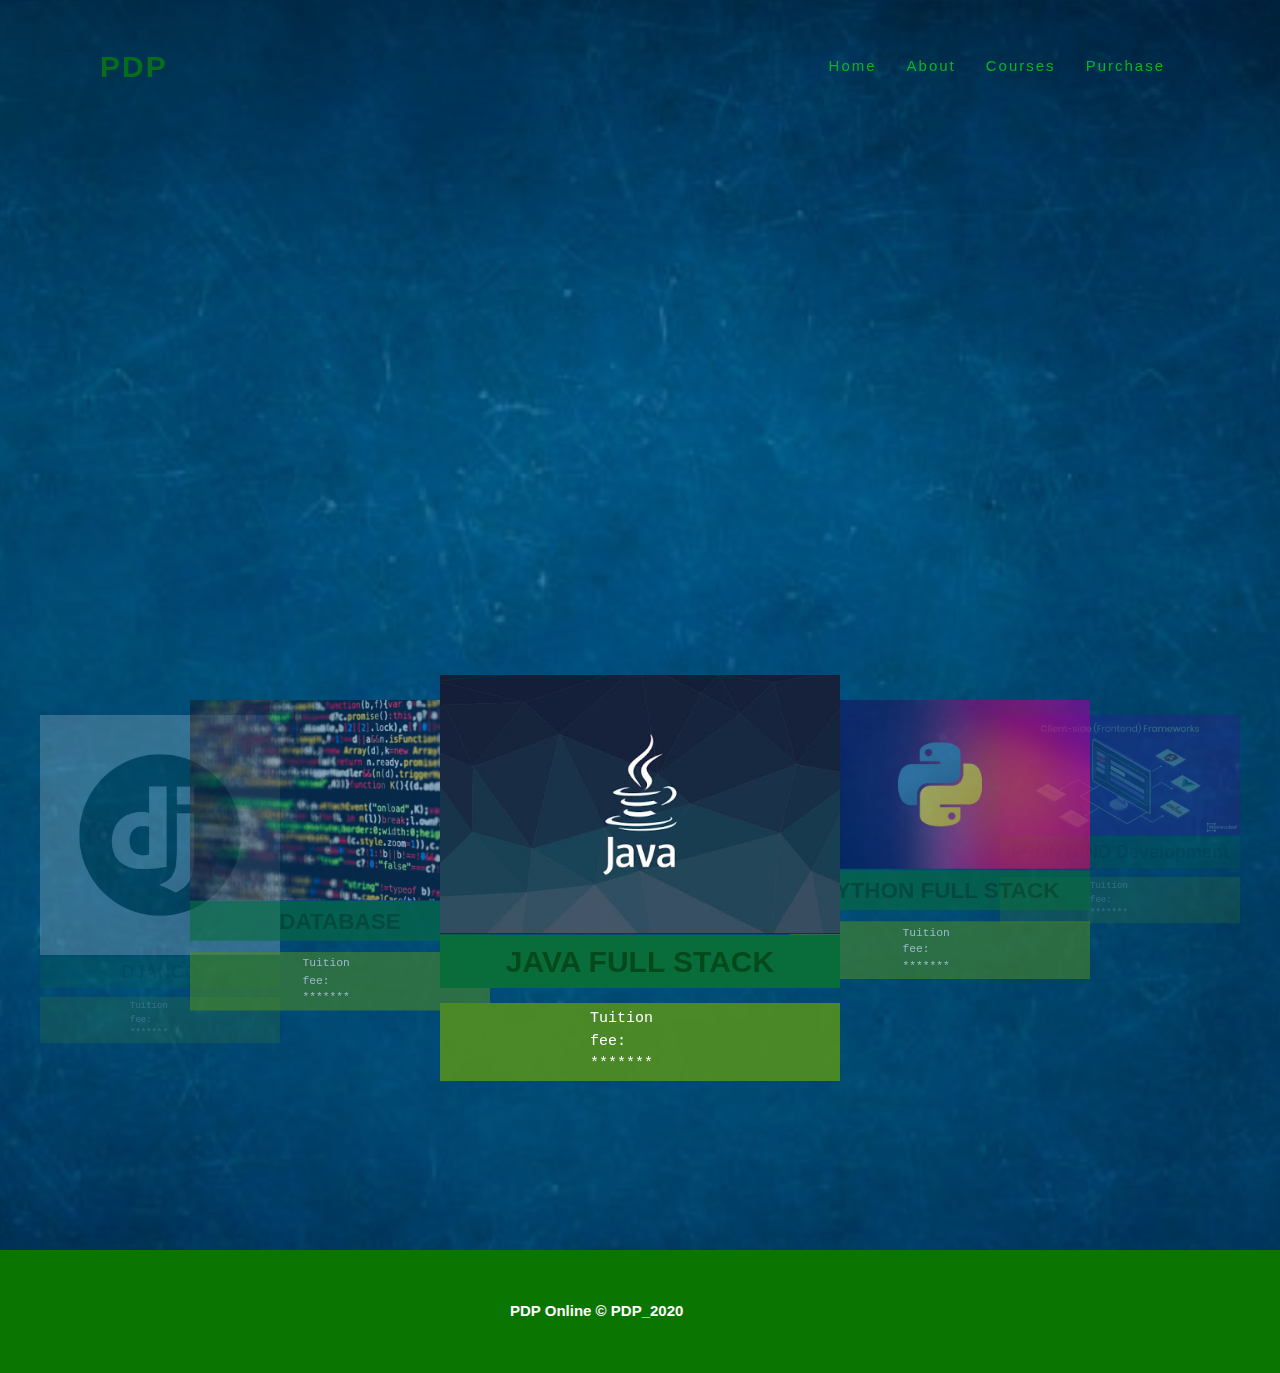
<file: index.html>
<!DOCTYPE html>
<html>
    <head>
        <meta charset="utf-8">
        <title>PDP Online</title>
        <link rel="stylesheet" href="https://cdnjs.cloudflare.com/ajax/libs/materialize/1.0.0/css/materialize.min.css">
        <link rel="stylesheet" href="style.css"> 
    </head>

    <body>

        <header>
            <a href="#" class="cnu">PDP</a>
            <ul>
                <li><a href="#">Home</a></li>
                <li><a href="#">About</a></li>
                <li><a href="#">Courses</a></li>
                <li><a href="purchase.html">Purchase</a></li>
            </ul>
        </header>
        <script type="text/javascript">
             window.addEventListener("scroll", function(){
                 var header = document.querySelector("header");
                 header.classList.toggle("sticky", window.scrollY > 0);
             })
        </script>

        <div class="carousel">
            <div class="carousel-item">
                <img src="images/img1.jpg">
                <h3 title="apply now">JAVA FULL STACK</h3>
                <p>Tuition fee:  *******</p>
            </div>
            <div class="carousel-item">
                <img src="images/img2.jpg">
                <h3 title="apply now">PYTHON FULL STACK</h3>
                <p>Tuition fee:  *******</p>
            </div>
            <div class="carousel-item">
                <img src="images/img3.jpg">
                <h3 title="apply now">FRONTEND Development</h3>
                <p>Tuition fee: *******</p>
            </div>
            <div class="carousel-item">
                <img src="images/img4.jpg">
                <h3 title="apply now">ANDROID</h3>
                <p>Tuition fee:  *******</p>
            </div>
            <div class="carousel-item">
                <img src="images/img5.jpg">
                <h3 title="apply now">IOS</h3>
                <p>Tuition fee:  *******</p>
            </div>
            <div class="carousel-item">
                <img src="images/img6.jpg">
                <h3 title="apply now">FLUTTER</h3>
                <p>Tuition fee:  *******</p>
            </div>
            <div class="carousel-item">
                <img src="images/img7.jpg">
                <h3 title="apply now">DJANGO</h3>
                <p>Tuition fee:  *******</p>
            </div>
            <div class="carousel-item">
                <img src="images/img8.jpg">
                <h3 title="apply now">DATABASE</h3>
                <p>Tuition fee:  *******</p>
            </div>
        </div>
        <script src="https://code.jquery.com/jquery-3.4.1.js"></script>
        <script src="https://cdnjs.cloudflare.com/ajax/libs/materialize/1.0.0/js/materialize.min.js"></script>
        <script type="text/javascript">
        $(document).ready(function(){
    $('.carousel').carousel();
  });
        </script>
        <div class="bottom"></div>
        <div class="footer">PDP Online &copy; PDP_2020</div>
    </body>
</html>
</file>
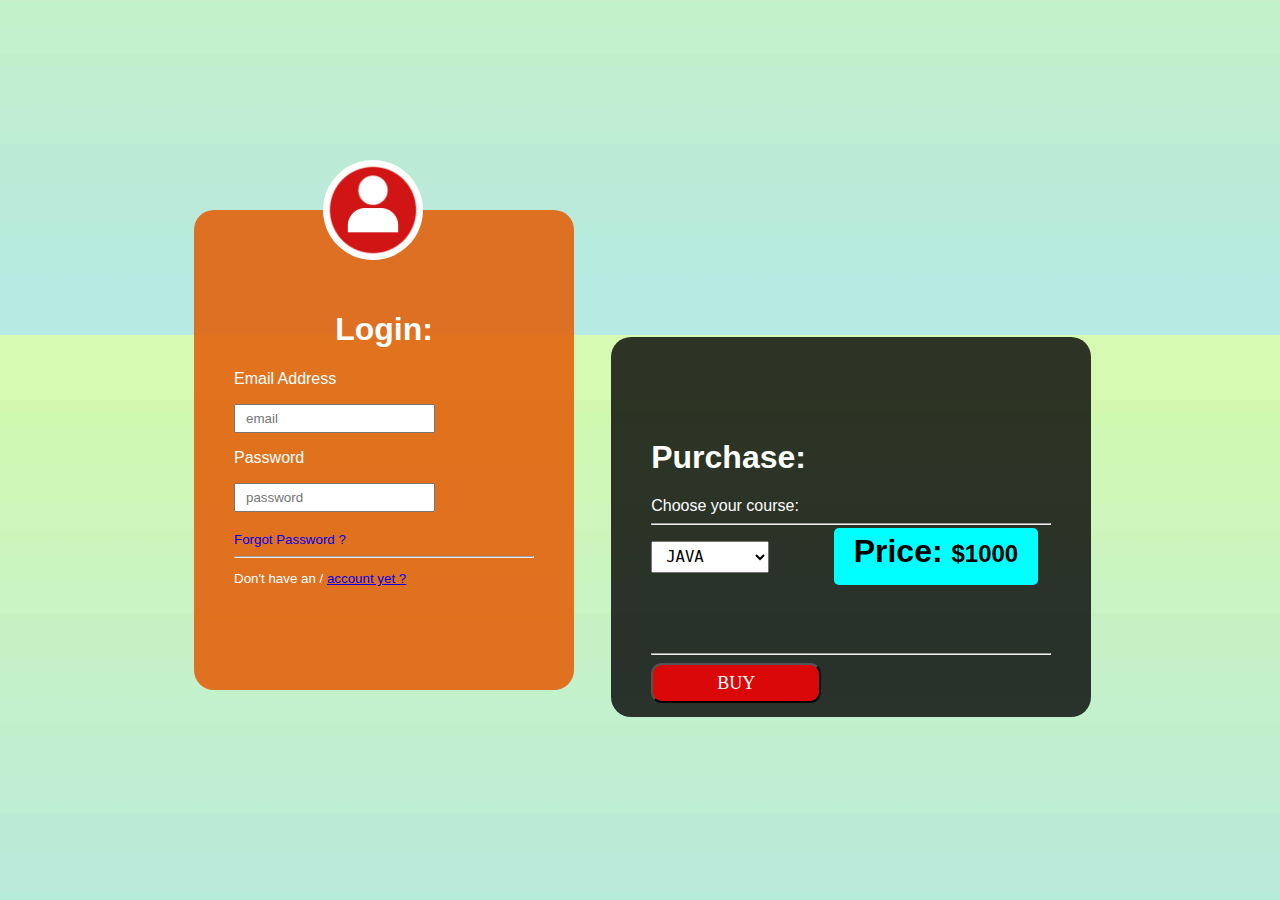
<file: purchase.html>
<!DOCTYPE html>
<html lang="en">
<head>
    <meta charset="UTF-8">
    <meta name="viewport" content="width=device-width, initial-scale=1.0">
    <title>PDP | Purchase</title>
    <link rel="stylesheet" href="purchase.css">
</head>
<body>
    <div class="login">
        <img src="images/admin.jpg" alt="adminicon" class="adminicon">
    <h1 class="loginh1">Login:</h1>
    <form>
<p>Email Address</p>
<input type="text" placeholder="email">
<p>Password</p>
<input type="text" placeholder="password">
<br>
<br>
<a href="#" class="underlogin">Forgot Password ?</a><br><hr>
<p class="underlogin">Don't have an / <a href="#">account yet ?</a></p>
<br><br>

    </form>

    </div>
    <div class="aboutcourse">
    <h1 class="purchaseh1">Purchase:</h1>
    <label for="cars">Choose your course:</label>
<br><hr>
<select name="" id="courses">
  <option value="">JAVA</option>
  <option value="">PYTHON</option>
  <option value="">DATABASE</option>
  <option value="">FRONTEND</option>
  <option value="">ANDROID</option>
  <option value="">IOS</option>
</select>
<div class="choose">
<h1 style="display: inline;">Price: </h1>
<h2 style="display: inline;"> $1000</h2>
</div>
<br><br><br><br><br><hr>
<button class="buy">BUY</button>
    </div>
</body>
</html>
</file>
<file: style.css>
header
{
    position: fixed;
    top: 0;
    left: 0;
    width: 100%;
    display: flex;
    justify-content: space-between;
    align-items: center;
    transition: 0.6s;
    padding: 40px 100px;
    z-index: 100000;
    font-family: sans-serif;
}

header.sticky
{
    padding: 5px 100px;
    background: #04b521;
    opacity: 0.9;
}

header.sticky .cnu,
header.sticky ul li a
{
    font-family: sans-serif;
    color: #ffffff;
}

header .cnu 
{
    position: relative;
    font-weight: 700;
    color: #066d1c;
    text-decoration: none;
    font-size: 2em;
    text-transform: uppercase;
    letter-spacing: 2px;
    transition: 0.6s;
}

header ul 
{
    position: relative;
    display: flex;
    justify-content: center;
    align-items: center;
}

header ul li 
{
    position: relative;
    list-style: none;
}

header ul li a
{
    position: relative;
    margin: 0 15px;
    text-decoration: none;
    color: #04b521;
    letter-spacing: 2px;
    font-weight: 500;
    transition: 0.6s;
}



body
{
    margin: 0;
    padding: 0;
    background-image: url(images/bg.jpg);
    background-position: center;
    background-size: cover;
}

.carousel
{
    transform: translateY(400px);
    height: 750px;
    perspective: 600px;
    
    
}

.carousel .carousel-item
{
    width: 400px;
}

.carousel .carousel-item img
{
    width: 100%;
}

.carousel .carousel-item h3
{
    margin:-5px 0 0;
    padding: 0;
    background: rgb(8, 109, 58);
    color: #04491C;
    box-sizing: border-box;
    padding: 10px 5px;
    font-weight: bold;
    font-size: 2em;
    text-align: center;
}

.carousel .carousel-item h3:hover
{
    cursor: pointer;
    color: #ffffff;
}

.carousel .carousel-item p
{
    background-color: #4d8a24f5;
    padding: 5px 150px;
    color: #ffffff;
    font-family: monospace;
}

.bottom
{
    margin-top: 500px;
}

.footer 
{
    background-color: #0a7500;
    color: #ffffff;
    padding: 50px 510px;
    font-weight: bolder;
    font-family: sans-serif;
    font-size: 15px;
}
</file>
<file: purchase.css>
body{
    margin: 0;
    padding: 0;
    background-image: url(images/login_bg.jpg);
    background-size: cover;
    background-position: center;
    font-family: sans-serif;
}

.login{
    border-radius: 20px;
    width: 380px;
    height: 480px;
    background: #e2610be3;
    color: #ffffff;
    top: 50%;
    left: 30%;
    position: absolute;
    transform: translate(-50%,-50%);
    box-sizing: border-box;
    padding: 80px 40px;
    display: inline;
}

.aboutcourse{
    border-radius: 20px;
    width: 480px;
    height: 380px;
    background: #000000ca;
    color: #ffffff;
    top: 58.6%;
    right: -4%;
    position: absolute;
    transform: translate(-50%,-50%);
    box-sizing: border-box;
    padding: 80px 40px;
    display: inline;
}

.loginh1{
    text-align: center;
}

.underlogin{
    font-size: smaller;
    text-decoration: none;
}

.adminicon{
    width: 100px;
    height: 100px;
    border-radius: 50%;
    position: absolute;
    top: -50px;
    left: 34%;
}

input{
    padding: 5px 10px;
}
#courses{
    font-family: monospace;
    padding: 5px 10px;
    display: inline;
    font-size: larger;
}
.buy{
    color: #ffffff;
    font-size: large;
    font-family: serif;
    padding: 5px 10px;
    background-color: #da0808;
    border-radius: 11px;
    width: 170px;
    height: 40px;
cursor: pointer;
}

.choose{
    display: inline;
    background-color: aqua;
    color: black;
    border-radius: 5px;
    margin-left: 60px;
    padding: 20px 20px;
}
</file>
